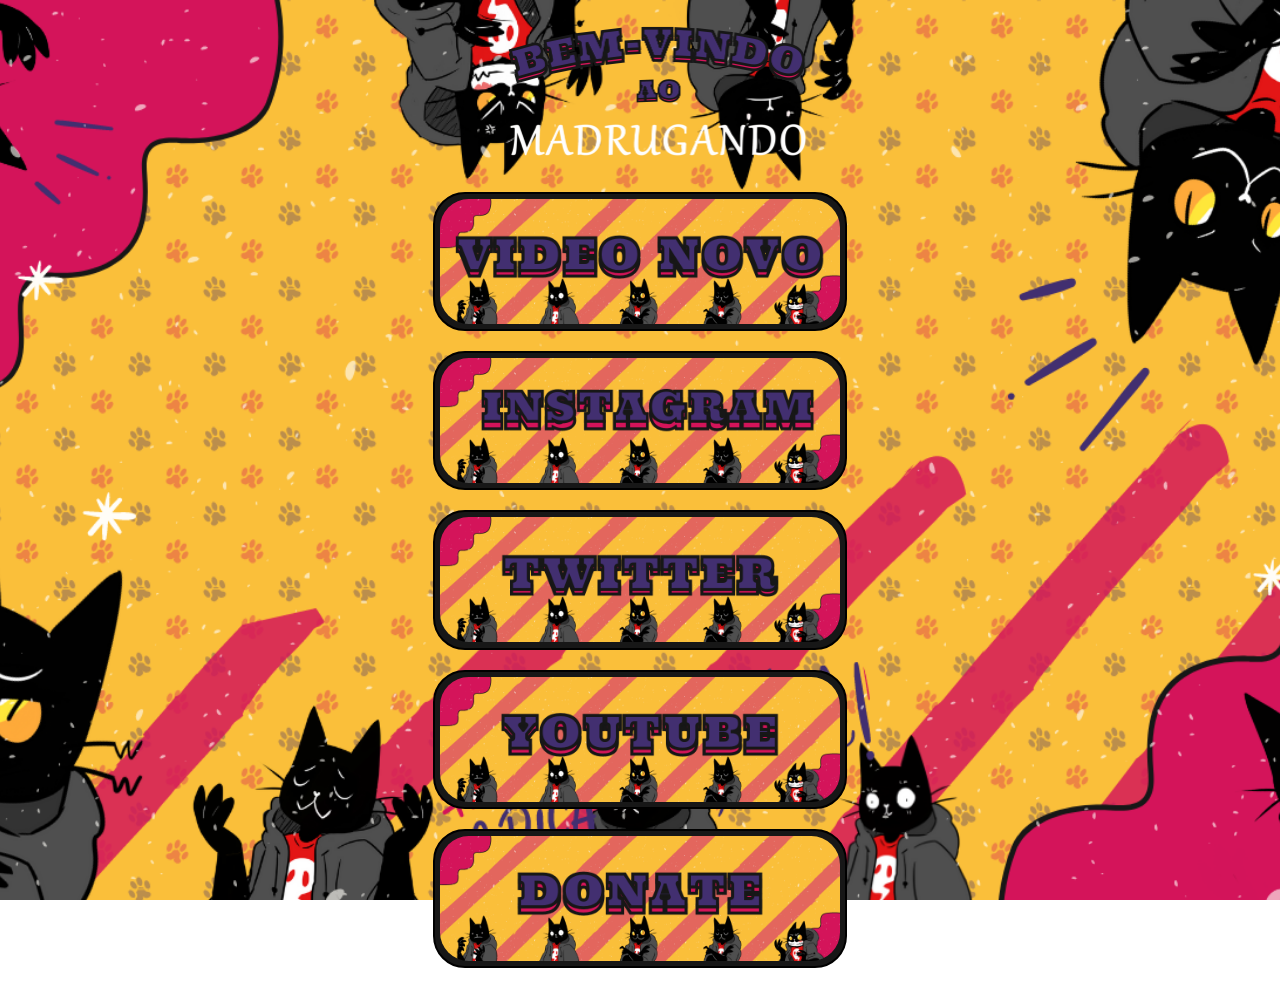
<file: Index.html>
<!DOCTYPE html>
<html lang="Utf-8">
<head>
    <meta charset="UTF-8">
    <title>M A D R U G A N D O</title>

    <meta name="viewport" content="width=device-width, initial-scale=1, shrink-to-fit=no">

    <link rel="preconnect" href="https://fonts.googleapis.com">
    <link rel="preconnect" href="https://fonts.gstatic.com" crossorigin>
    <link href="https://fonts.googleapis.com/css2?family=Ultra&display=swap" rel="stylesheet">
    
     <link rel="icon" id="favicon" href="imagens/icon_page.png" type="image/x-icon">



    <link rel="stylesheet" href="estilos/estilo.css">
</head>

<body>

    <div class="container">
        <div class="titulo">
            <img src="imagens/bemvindo.png" class="bemvindo">
        </div>

        <div class="conteudo">

            <button type="button" id="videorecente"  onclick="location.href='https://youtu.be/xpecSevW3I8'"> <img src="imagens/1.png" alt="videorecente" class="buttonimg"> </button> <br>

            <button type="button" id="instagram" onclick="location.href='https://www.instagram.com/madrugando_insta/'"> <img src="imagens/2.png" alt="instagram" class="buttonimg"> </button><br>

            <button type="button" id="twitter" onclick="location.href='https://twitter.com/TMadrugando'"> <img src="imagens/3.png" alt="twitter" class="buttonimg"> </button><br>

            <button type="button" id="youtube" onclick="location.href='https://www.youtube.com/channel/UCwEBXm_EBh5ok-upyRW_NbA'" > <img src="imagens/4.png" alt="youtube" class="buttonimg"> </button><br>

            <button type="button" id="donate" onclick="location.href='https://livepix.gg/ttams'"> <img src="imagens/5.png" alt="donate" class="buttonimg"> </button><br>


        </div>
    </div>

</body>

</html>
</file>
<file: estilos/estilo.css>
* {
    margin: 0;
    padding: 0;
    font-family: 'Ultra', serif;
}

html, body{

    height: 100%;
    background-color: #FABF3A;
    background: url("../imagens/MadrugandoLinktreeBg.png");
    background-size: cover;
    background-attachment: fixed;
    background-position: center;
}

.container{

    height: 100%;
    background: url("../imagens/MadrugandoLinktreeBg.png");
    background-size: cover;
    background-attachment: fixed;
    background-position: center;
}
.titulo{

    display: flex;
    align-items: center;
    justify-content: center;
}
.bemvindo{

    height: 12em;
    margin-left: 2.3rem;

    
}
.conteudo{
    display: flex;
    justify-content: center;
    align-items: center;
    flex-direction: column;
}

.buttonimg{

    width: 25rem;
    border-radius: 1.8rem;
    align-content: center;
}

button{

    width: 25.9rem;
    height: 8.7rem;
    border-radius: 2rem;
    display: flex;
    align-items: center;
    justify-content: center;
    background: #171717;
    border-style: solid;
    border-style: solid
}

button:focus {
    outline:none;
}

.buttonimg:hover{
    transition: 600ms ease;
    transform: rotate(0.1deg);
}
button:hover{
    transition: 600ms ease;
    transform: rotate(4deg);
}
</file>
